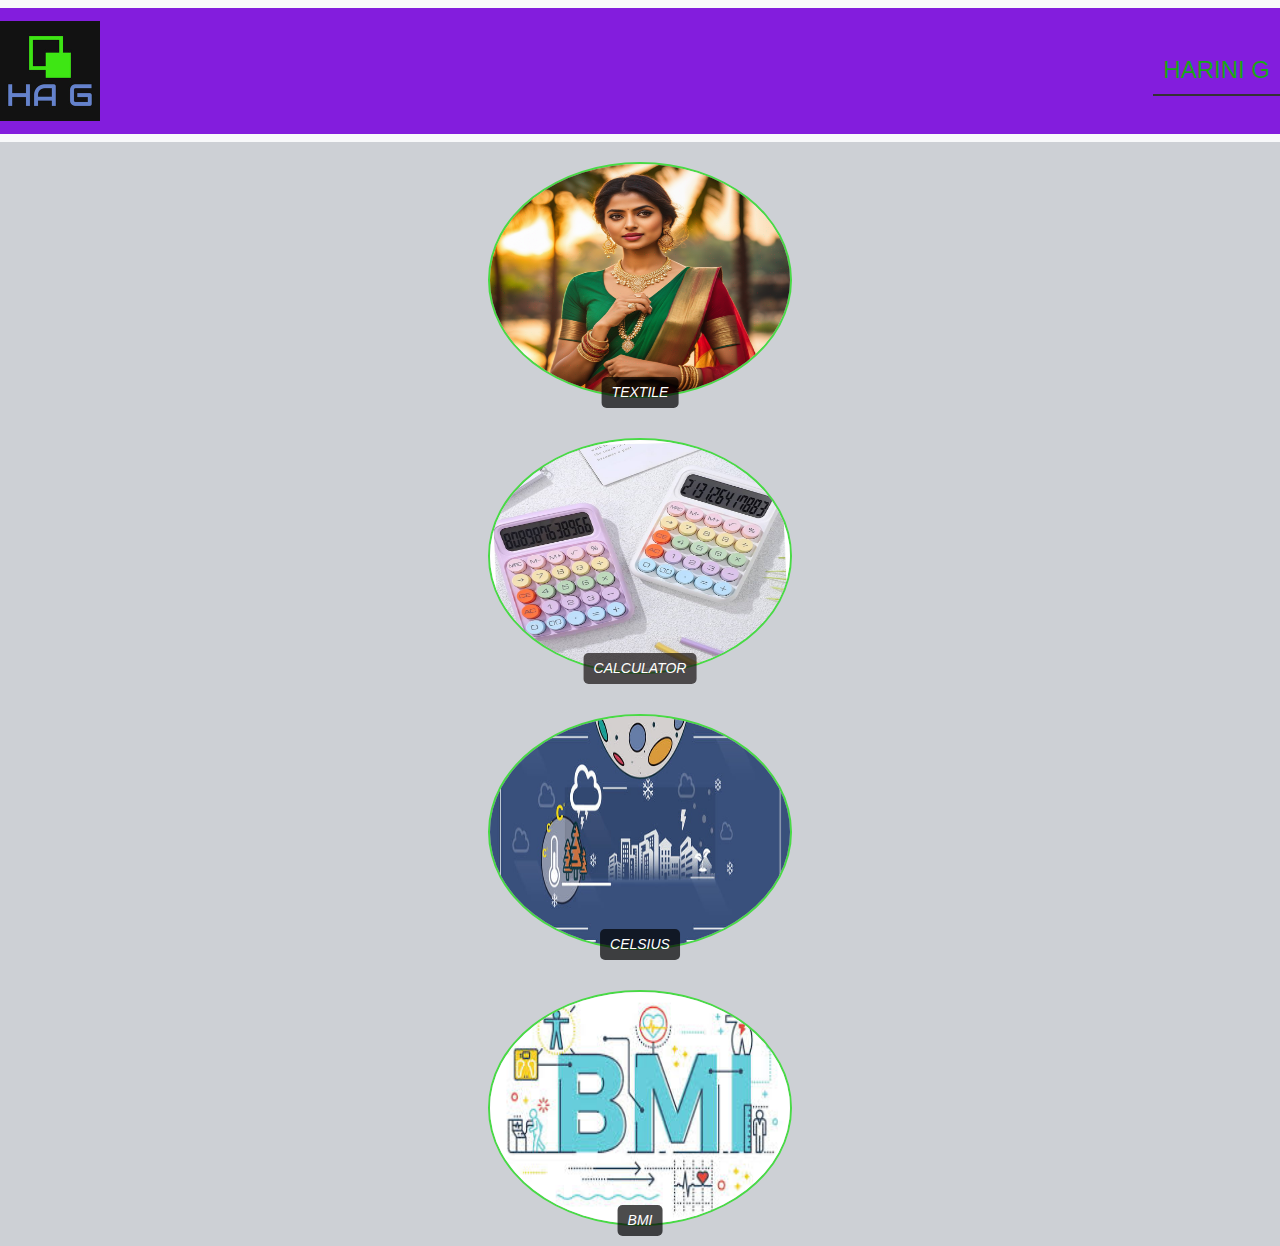
<file: index.html>
<!DOCTYPE html>
<html lang="en">
<head>
    <meta charset="UTF-8">
    <meta name="viewport" content="width=device-width, initial-scale=1.0">
  <link href="https://cdn.jsdelivr.net/npm/bootstrap@5.3.1/dist/css/bootstrap.min.css" rel="stylesheet">
  <script src="https://cdn.jsdelivr.net/npm/bootstrap@5.3.1/dist/js/bootstrap.bundle.min.js"></script>
  <link rel="preconnect" href="https://fonts.googleapis.com">
    <link rel="preconnect" href="https://fonts.gstatic.com" crossorigin>
    <link  href="https://fonts.googleapis.com/css2?family=leckerli+one& family=Montserrat:wght@300;400;500;600;700;800;900&display=swap" rel="stylesheet">
  
    <link rel="stylesheet" href="style.css">
    <title>Document</title>
</head>
<body>
  <nav class="navbar navbar-expand-sm bg-light navbar-light">
    <div class="navbar">
      <a class="navbar-brand" href="">
        <img src="./images/logo1.jpeg" alt="Logo" style="width:100px;" >
      </a>
      <h1 class="styled-heading">harini g</h1>
    </div>
  </nav>

<section class="items">

  <div class="item4">
    <a href="./pages/web/index.html">
    <button class="calculator-button2">
      <img src="./images/saree.png" class="rounded-circle" alt="Cinque Terre" width="304" height="236"> 
    <span class="image2-text"><i>TEXTILE</i></span>
    </button>
    </a>
  </div>

  <div class="item1">
    <a href="./pages/calculator/index.html">  
      <button class="calculator-button">
          <img src="./images/calc.jpg" class="rounded-circle" alt="Calculator" width="304" height="236">
        <span class="image-text"><i>CALCULATOR</i></span>
      </button>
    </a>
</div>

<div class="item2">
  <a href="./pages/Cels/index.html">
  <button class="calculator-button1">
    <img src="./images/celsius.jpg" class="rounded-circle" alt="Cinque Terre" width="304" height="236">
  <span class="image1-text"><i>CELSIUS</i></span>
  </button>
  </a>
</div>

<div class="item3">
  <a href="./pages/BMI/index.html">
  <button class="calculator-button2">
  <img src="./images/bimimage.jpeg" class="rounded-circle" alt="Cinque Terre" width="304" height="236"> 
  <span class="image2-text"><i>BMI</i></span>
  </button>
  </a>
</div>

</section>
</file>
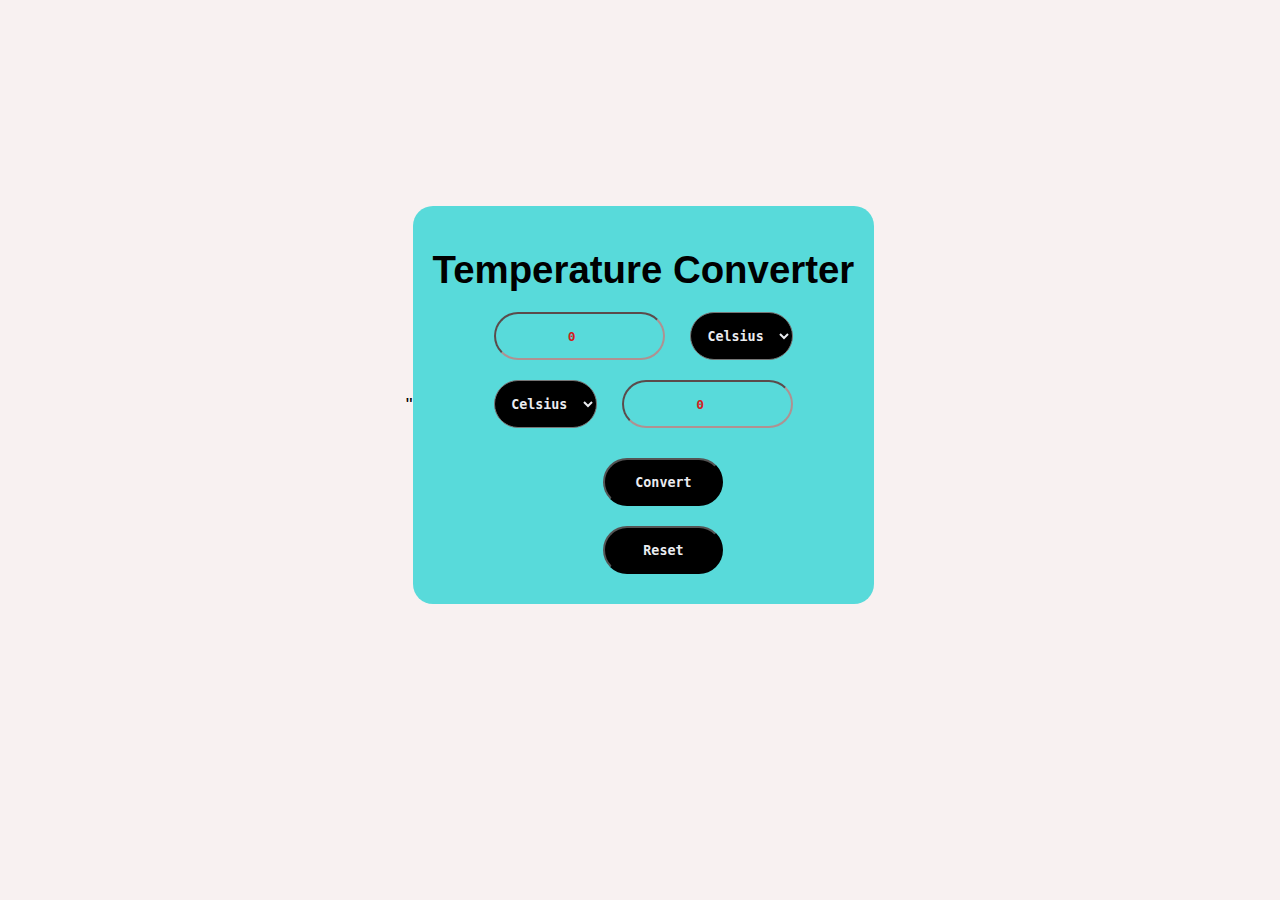
<file: pages/index.html>
<!DOCTYPE html>
<html>
<head>
    <title>fahren to cel</title>
    <link rel="stylesheet" type="text/css" href="style.css">
    <link rel="stylesheet" href="https://cdnjs.cloudflare.com/ajax/libs/font-awesome/5.15.4/css/all.min.css"/>"
</head>
<body>
    <div class="box">
    <i class="fa-solid fa-temperature-high"></i>
    <h1>Temperature Converter</h1>
    
    <div>
        <input type="number" class="value" value="0" />
        <select class="unit1">
          <option value="c">Celsius</option>
          <option value="f">Fahrenheit</option>
          <option value="k">Kelvin</option>
        </select>
      </div>

       <div> 
        <select class="unit2">
          <option value="c">Celsius</option>
          <option value="f">Fahrenheit</option>
          <option value="k">Kelvin</option>
        </select>
        <input type="number" class="result" value="0" readonly />
      </div>
      <div class="buttons">
        
          <button type="submit" onclick="check()">Convert</button>
        <div>
          <button class="reset" type="reset" onclick="reset()">Reset</button>
        </div>
      </div>
    </div>

    
    <script src="script.js"></script>
    </div>
</body>
</html>
</file>
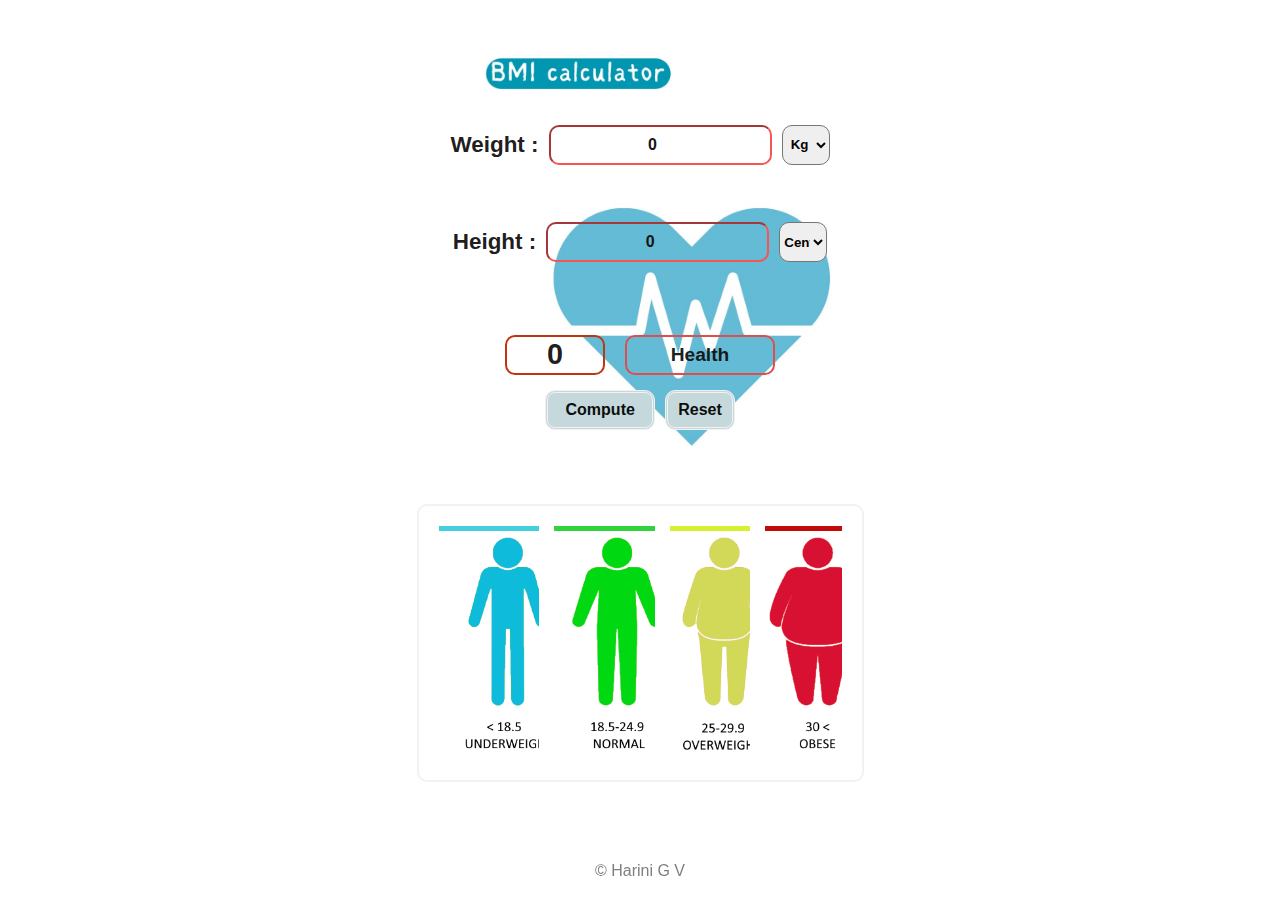
<file: pages/BMI/index.html>
<!DOCTYPE html>
<html lang="en">
  <head>
    <meta charset="UTF-8" />
    <meta name="viewport" content="width=device-width, initial-scale=1.0" />
  
    <link rel="stylesheet" href="style.css" />
  </head>
  <body class="bmi">
  <div class="background-image"></div>
    <div class="box" id="box">
    
      <h1></h1>

      <div class="weight">
        <h3>Weight :</h3>
        <input type="number" class="wt" value="0" />
        <select class="unit1">
          <option value="kg">Kg</option>
          <option value="lb">Pounds</option>
        </select>
      </div>

      <div class="height">
        <h3>Height :</h3>
        <input type="number" class="ht" value="0" />
        <select class="unit2">
          <option value="cm">Centimeters</option>
          <option value="m">Meters</option>
          <option value="f">Feet</option>
          <option value="i">Inches</option>
        </select>
      </div>

      <div class="computation">
        <div class="result"><h2 id="result">0</h2></div>
        <div class="resultWord" id="resultWord">
          <p id="resultWordP">Health</p>
        </div>
        <div class="butWord">
          <div class="buttons">
            <i class="fa-sharp fa-solid fa-child"></i>
            <button type="submit" onclick="compute()">Compute</button>
            <button class="reset" type="reset" onclick="reset()">Reset</button>
          </div>
        </div>
      </div>
    </div>
  
    <section class="information">
      <div class="uw">
        <h5></h5>
        <p></p>
      </div>

      <div class="nrm">
        <h5></h5>
        <p></p>
      </div>

      <div class="ov">
        <h5></h5>
        <p></p>
      </div>

      <div class="ob">
        <h5></h5>
        <p></p>
      </div>  
    </section>
  </div>  
    <div class="footer">
      <a
        class="copyright"
        target="_blank"
        href="https://Harini-gv.github.io/"
        >&#169; Harini G V</a
      >
    </div>
  </body>
  <script src="script.js"></script>
</html>
</file>
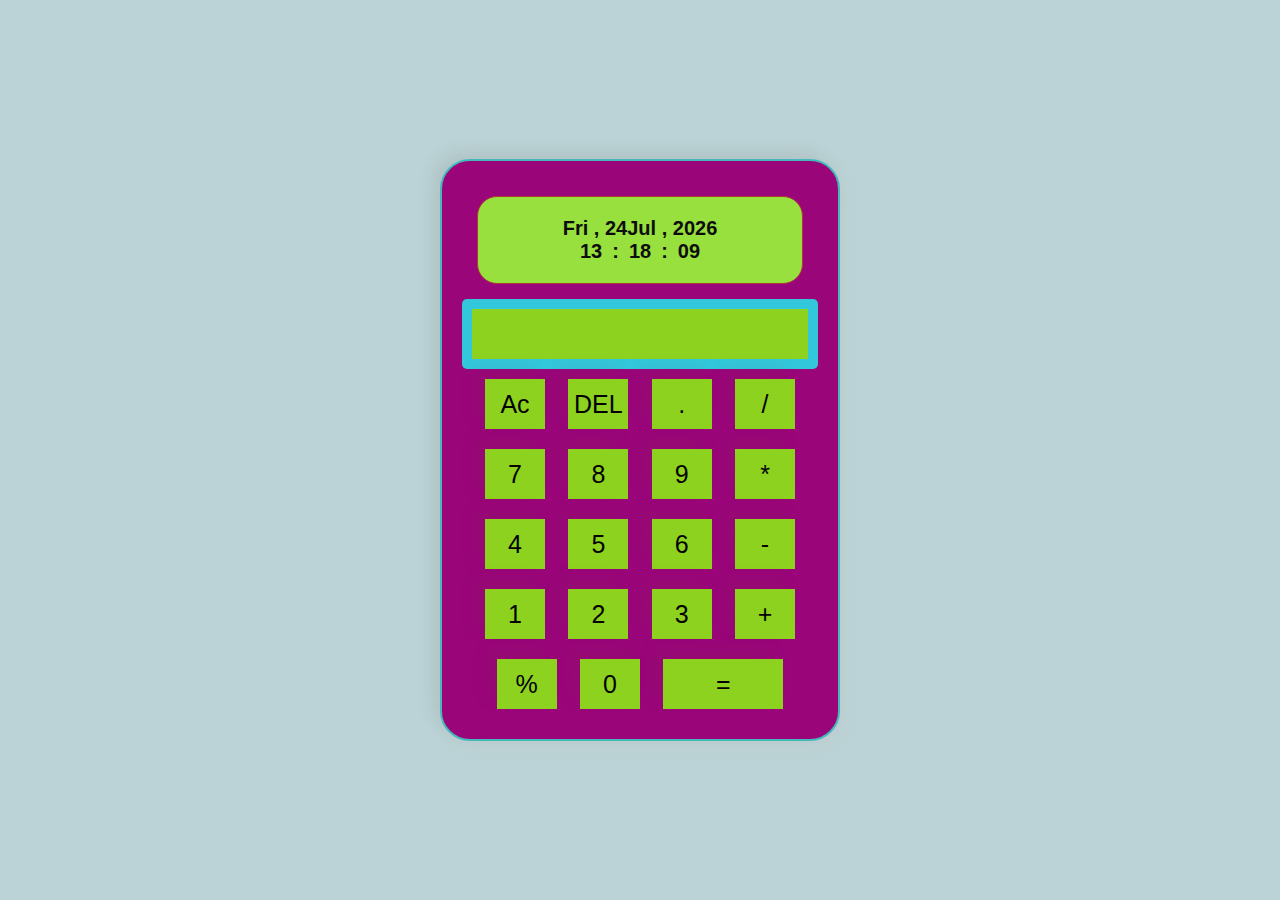
<file: pages/calculator/index.html>
<!DOCTYPE html>
<html lang="en">
<head>
    <meta charset="UTF-8">
    <meta name="viewport" content="width=device-width, initial-scale=1.0">
    <title>Document</title>
    <link rel="stylesheet" href="style.css">
</head>
<body>
    <div class=" container">
        <div class="calculator">
            <form>
            <p id="demo"></p>
            <div class="clock">
                <div id="Date">Monday  20 September  2023</div>
                <ul>
                    <li id="hours">05</li>
                    <li id="point">:</li>
                    <li id="min">20</li>
                    <li id="point">:</li>
                    <li id="sec">30</li>
                </ul>
            </div>
                <div class="display">
                    <input type="text" name="display">
                </div>
                <div class="dis1">
                    <input type="button" value="Ac" onclick="display.value = '' ">
                    <input type="button" value="DEL" onclick="display.value = display.value.toString().slice(0,-1)">
                    <input type="button" value="." onclick="display.value += '.' ">
                    <input type="button" value="/" onclick="display.value += '/' ">
                </div>
                <div class="dis2">
                    <input type="button" value="7" onclick="display.value += '7' ">
                    <input type="button" value="8" onclick="display.value += '8' ">
                    <input type="button" value="9" onclick="display.value += '9' ">
                    <input type="button" value="*" onclick="display.value += '*' ">
                </div>
                <div class="dis3">
                    <input type="button" value="4" onclick="display.value += '4' ">
                    <input type="button" value="5" onclick="display.value += '5' ">
                    <input type="button" value="6" onclick="display.value += '6' ">
                    <input type="button" value="-" onclick="display.value += '-' ">
                </div>
                <div class="dis4">
                    <input type="button" value="1" onclick="display.value += '1' ">
                    <input type="button" value="2" onclick="display.value += '2' ">
                    <input type="button" value="3" onclick="display.value += '3' ">
                    <input type="button" value="+" onclick="display.value += '+' ">
                </div>
                <div class="dis5">
                    <input type="button" value="%" onclick="display.value += '%' ">
                    <input type="button" value="0" onclick="display.value += '0' ">
                    <input type="button" value="=" onclick="display.value = eval(display.value)" class="equ" >
                </div>
            </form>
        </div>
    </div>    


    <script src="script.js"></script>
</body>
</html>
</file>
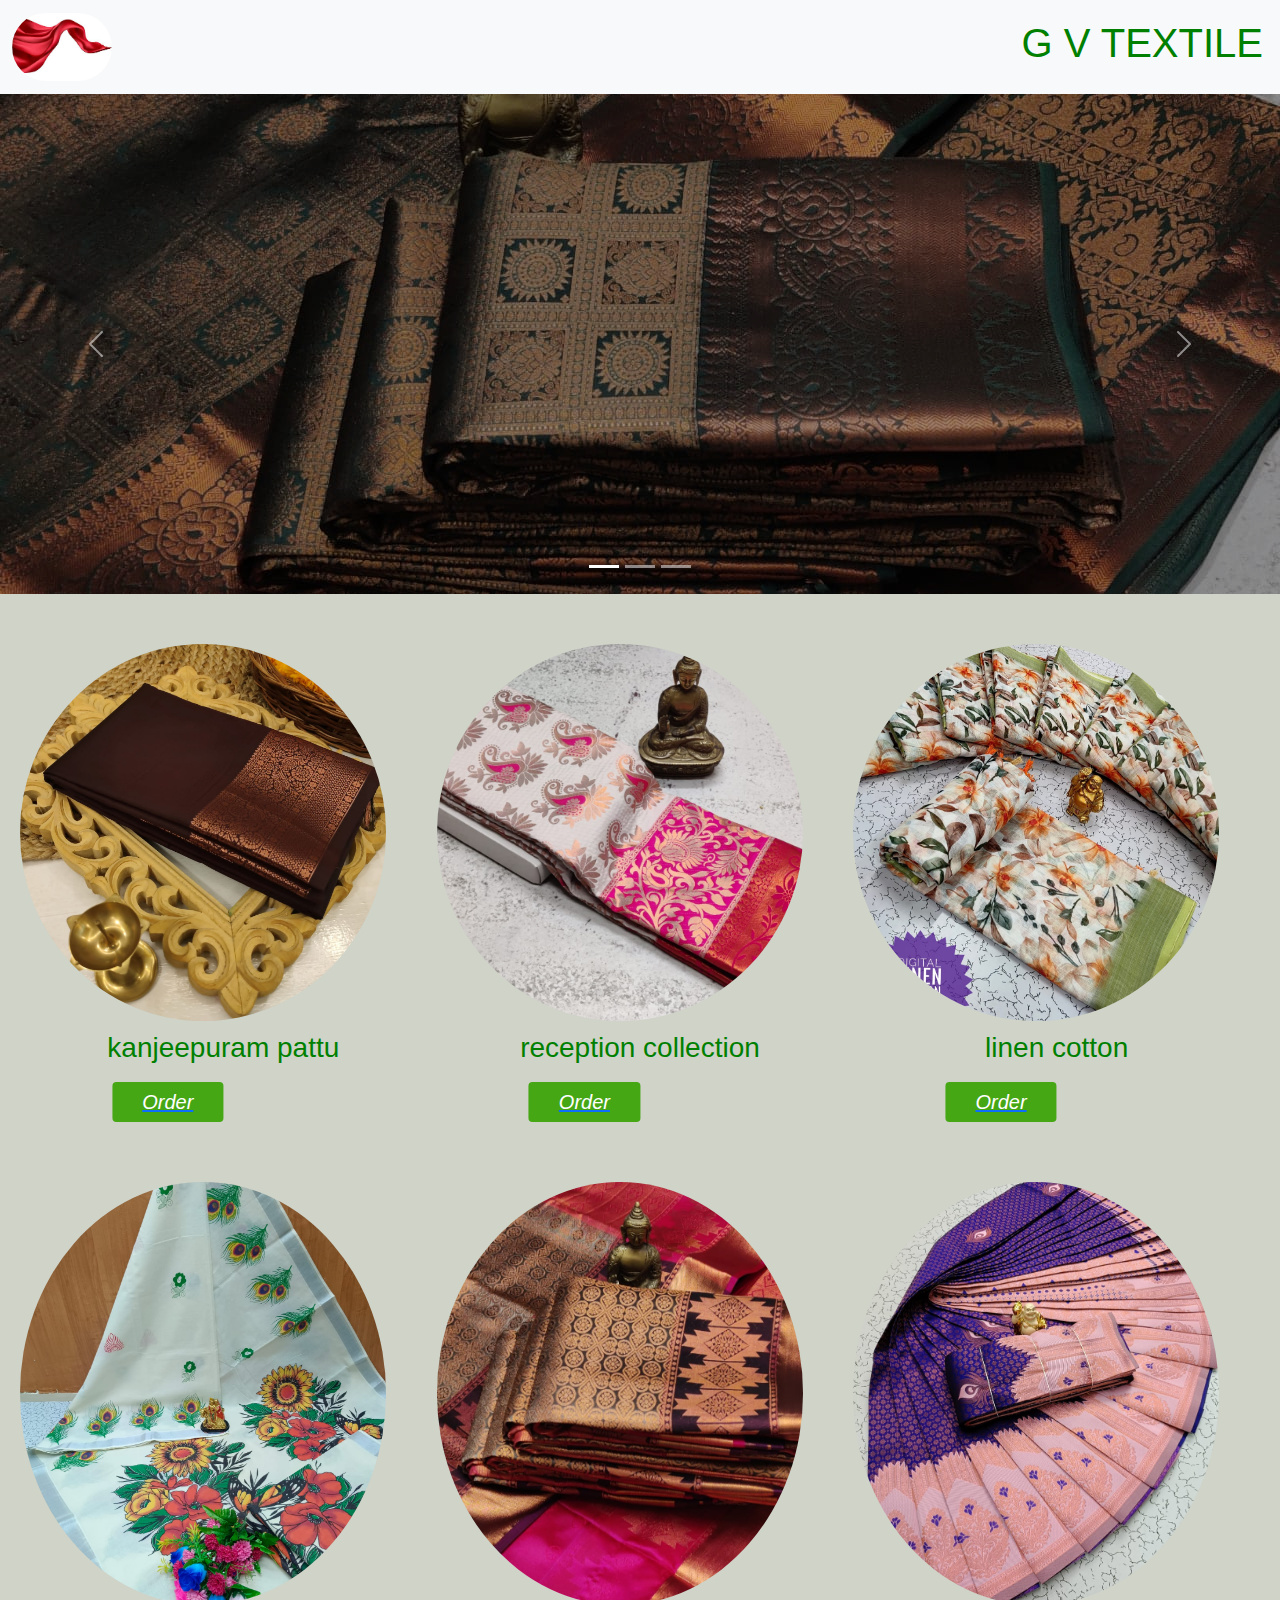
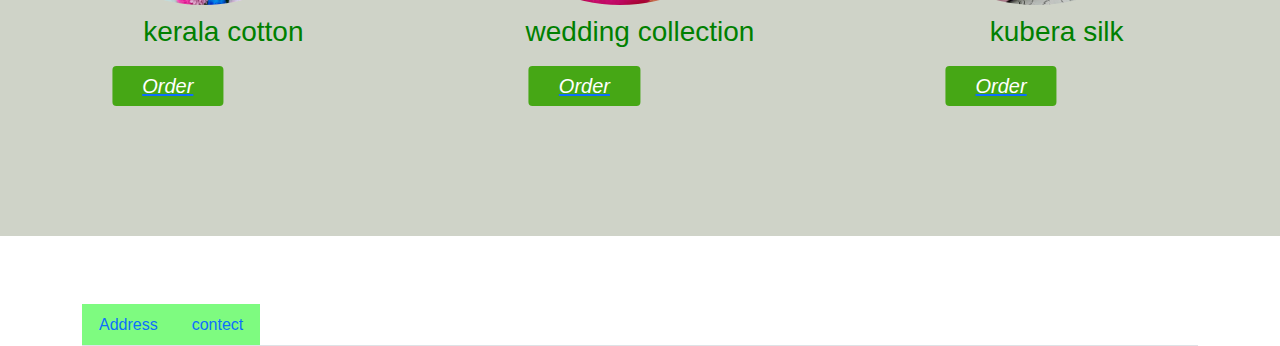
<file: pages/web/index.html>
<!DOCTYPE html>
<html lang="en">
<head>
    <meta charset="UTF-8">
    <meta name="viewport" content="width=device-width, initial-scale=1.0">
  <link href="https://cdn.jsdelivr.net/npm/bootstrap@5.3.1/dist/css/bootstrap.min.css" rel="stylesheet">
  <script src="https://cdn.jsdelivr.net/npm/bootstrap@5.3.1/dist/js/bootstrap.bundle.min.js"></script>
  <link rel="preconnect" href="https://fonts.googleapis.com">
    <link rel="preconnect" href="https://fonts.gstatic.com" crossorigin>
    <link  href="https://fonts.googleapis.com/css2?family=leckerli+one& family=Montserrat:wght@300;400;500;600;700;800;900&display=swap" rel="stylesheet">
  
    <link rel="stylesheet" href="style.css">
    <title></title>
</head>
<body>


<nav class="navbar navbar-expand-sm bg-light navbar-light">
    <div class="container-fluid">
      <a class="navbar-brand" href="">
        <img src="./images/logo1.jpeg" alt="Logo" style="width:100px;" class="rounded-pill">
      </a>
      <h1>      G V TEXTILE           </h1> 
    </div>
  </nav>
<div id="demo" class="carousel slide" data-bs-ride="carousel">

    <!-- Indicators/dots -->
    <div class="carousel-indicators">
      <button type="button" data-bs-target="#demo" data-bs-slide-to="0" class="active"></button>
      <button type="button" data-bs-target="#demo" data-bs-slide-to="1"></button>
      <button type="button" data-bs-target="#demo" data-bs-slide-to="2"></button>
    </div>
    
    <!-- The slideshow/carousel -->
    <div class="carousel-inner">
      <div class="carousel-item active c-item">
        <img src="./images/green2.jpg" alt="" class="d-block w-80 c-img">
      </div>
      <div class="carousel-item c-item">
        <img src="./images/WhatsApp Image 2023-09-21 at 17.09.34.jpg" alt="" class="d-block w-80 c-img">
      </div>
      <div class="carousel-item c-item">
        <img src=" ./images/cotton.png.jpg " alt="" class="d-block w-80 c-img">
      </div>
    </div>
   
    <!-- Left and right controls/icons -->
    <button class="carousel-control-prev" type="button" data-bs-target="#demo" data-bs-slide="prev">
      <span class="carousel-control-prev-icon"></span>
    </button>
    <button class="carousel-control-next" type="button" data-bs-target="#demo" data-bs-slide="next">
      <span class="carousel-control-next-icon"></span> 
    </button>
  </div>
  

<section class="items">
  
  <div class="item">
    <img src="./images/merun.jpg" class="rounded-circle" alt="Cinque Terre" width="304" height="236"> 
      <h3>kanjeepuram pattu</h3>
      <a href="https://chat.whatsapp.com/I2FtOz8J34gJ9K1e9v6crc">  
        <button> 
          <span class="text"><i>Order</i></span>
        </button>
      </a>
  </div>
  <div class="item">
    <img src="./images/rosesaree.jpg" class="rounded-circle" alt="Cinque Terre" width="304" height="236"> 
      <h3>reception collection </h3>
      <a href="https://chat.whatsapp.com/I2FtOz8J34gJ9K1e9v6crc">  
        <button> 
          <span class="text"><i>Order</i></span>
        </button>
      </a>
  </div>
  <div class="item">
    <img src="./images/cotton.png.jpg" class="rounded-circle" alt="Cinque Terre" width="304" height="236"> 
      <h3>linen cotton</h3>
      <a href="https://chat.whatsapp.com/I2FtOz8J34gJ9K1e9v6crc">  
        <button> 
          <span class="text"><i>Order</i></span>
        </button>
      </a>
  </div><div class="item">
    <img src="./images/keralacotton.jpg" class="rounded-circle" alt="Cinque Terre" width="304" height="236"> 
      <h3>kerala cotton</h3>
      <a href="https://chat.whatsapp.com/I2FtOz8J34gJ9K1e9v6crc">  
        <button> 
          <span class="text"><i>Order</i></span>
        </button>
      </a>
  </div>
  <div class="item">
  <img src="./images/allself10..jpg" class="rounded-circle" alt="Cinque Terre" width="304" height="236"> 
  <h3>wedding collection</h3>
  <a href="https://chat.whatsapp.com/I2FtOz8J34gJ9K1e9v6crc">  
    <button> 
      <span class="text"><i>Order</i></span>
    </button>
  </a>
  </div>
<div class="item">
  <img src="./images/violet5.jpg" class="rounded-circle" alt="Cinque Terre" width="304" height="236"> 
  <h3>kubera silk</h3>
  <a href="https://chat.whatsapp.com/I2FtOz8J34gJ9K1e9v6crc">  
    <button> 
      <span class="text"><i>Order</i></span>
    </button>
  </a>
  
</section>


<div class="container mt-3">
  <h2></h2>
  <br>
  <!-- Nav tabs -->
  <ul class="nav nav-tabs" role="tablist">
    <li class="nav-item">
      <a class="nav-link" data-bs-toggle="tab" href="#menu1">Address</a>
    </li>
    <li class="nav-item">
      <a class="nav-link" data-bs-toggle="tab" href="#menu2">contect</a>
    </li>
  </ul>

  <!-- Tab panes -->
  <div class="tab-content">
    <div id="menu1" class="container tab-pane fade"><br>
      <h3>Adderss</h3>
      <img src="./images/contect.jpg" alt="Paris" width="100%" height="300">
    </div>
    <div id="menu2" class="container tab-pane fade"><br>
      <h3>contect</h3>
      <img src="./images/contect1.jpg" alt="Paris" width="100%" height="300">

    </div>
  </div>
</div>


</body>
</html>
</file>
<file: style.css>
*{
    margin: 0;
    padding: 0;
    font-family: sans-serif;
    box-sizing: border-box;
}
body{
    margin: 0;
    padding: 0;
    box-sizing: border-box;
    background-color: #cdd0d5;
    min-height: 100vh;
    margin:0;
    padding: 0;
    font-family: 'Roboto', serif;
}
.navbar {
  width: 100%;
  background-color: #7605dae7;
  overflow: auto;
}
.styled-heading {
  
  font-family:'Lucida Sans', 'Lucida Sans Regular', 'Lucida Grande', 'Lucida Sans Unicode', Geneva, Verdana, sans-serif;
  color: #1aa517; /* Adjust the color as needed */
  font-size: 24px; /* Adjust the font size as needed */
  margin: 0; /* Remove default margin */
  padding: 10px; /* Add padding for spacing */
  text-transform: uppercase; /* Convert text to uppercase */
  border-bottom: 2px solid #333; /* Add a bottom border */
  font-style: normal;
}

.item1 {
    text-align: center;
  }
  
  .calculator-button {
    position: relative;
    border: none;
    background: none;
    cursor: pointer;
    padding: 0;
  }
  
  .calculator-button img {
    border-radius: 100%;
    display: block;
    border: 2px solid rgb(72, 218, 69);
  }
  
  .image-text {
    position: absolute;
    bottom: 10px;
    left: 50%;
    transform: translateX(-50%);
    background-color: rgba(21, 16, 16, 0.7);
    color: white;
    padding: 5px 10px;
    border-radius: 5px;
    font-size: 14px;
  }
  .item2 {
    text-align: center;
  }
  
  .calculator-button1 {
    position: relative;
    border: none;
    background: none;
    cursor: pointer;
    padding: 0;
  }
  
  .calculator-button1 img {
    border-radius: 50%;
    display: block;
    border: 2px solid rgb(72, 218, 69);
  }
  
  .image1-text {
    position: absolute;
    bottom: 10px;
    left: 50%;
    transform: translateX(-50%);
    background-color: rgba(0, 0, 0, 0.7);
    color: white;
    padding: 5px 10px;
    border-radius: 5px;
    font-size: 14px;
  }
  .item3 {
    text-align: center;
  }
    
  .calculator-button2 {
    position: relative;
    border: none;
    background: none;
    cursor: pointer;
    padding: 0;
  }
    
  .calculator-button2 img {
    border-radius: 50%;
    display: block;
    border: 2px solid rgb(72, 218, 69);
  }
    
  .image2-text {
    position: absolute;
    bottom: 10px;
    left: 50%;
    transform: translateX(-50%);
    background-color: rgba(0, 0, 0, 0.7);
    color: white;
    padding: 5px 10px;
    border-radius: 5px;
    font-size: 14px;
  }
  .item4 {
    text-align: center;
  }
    
  .calculator-button3 {
    position: relative;
    border: none;
    background: none;
    cursor: pointer;
    padding: 0;
  }
    
  .calculator-button3 img {
    border-radius: 50%;
    display: block;
    border: 2px solid rgb(72, 218, 69);
  }
    
  .image3-text {
    position: absolute;
    bottom: 10px;
    left: 50%;
    transform: translateX(-50%);
    background-color: rgba(0, 0, 0, 0.7);
    color: white;
    padding: 5px 10px;
    border-radius: 5px;
    font-size: 14px;
  }
  
.items button{
    padding:20px;
    gap: 10px;
}
.item1 img:hover{
    transform: scale(1.07);
}
.item2 img:hover{
    transform: scale(1.07);
}
.item3 img:hover{
    transform: scale(1.07);
}
.item4 img:hover{
    transform: scale(1.07);
}
@media screen and (max-width: 320px) { 
  body { 
      margin:0; padding: 0; font-family: 'Roboto', serif; 
}

#logo{ display: none; } 
}
@media screen and (max-width: 1000px )
{
    .items{
        grid-template-columns: repeat(2, 1fr);
    }
}
@media screen and (max-width: 768px )
{
    .items{
        grid-template-columns: repeat(1, 1fr);
    }
}
@media screen and (max-width: 100px )
{
    .c-img{
        grid-template-columns: repeat(2, 1fr);
    }
}
</file>
<file: pages/style.css>
* {
    box-sizing: border-box;
    margin: 0;
    padding: 0;
  }
    
  body {
    display: flex;
    justify-content: center;
    align-items: center;
    font-family: sans-serif;
    font-size: larger;
    width: 100%;
    height: 90vh;
    background-color: rgb(248, 241, 241);
    color: black;
  }
  h1 {
    padding: 10px;
    color: black;
  }
  
  .box {
    border: solid 2px var(--boderColor);
    border-radius: 20px;
    padding: 10px;
    display: flex;
    flex-direction: column;
    justify-content: space-around;
    align-items: center;
  
    background-color:  rgba(82, 217, 217, 0.966);
  }
  
  
  input,
  select,
  button {
    font-family: monospace;
    border-radius: 100px;
    height: 3rem;
    margin: 10px;
    text-align: center;
    font-weight: bold;
    background-color: black;
    color: rgb(235, 236, 240);
  }
  button {
    width: fit-content;
    padding: 10px;
    width: 120px;
    cursor: pointer;
  }
  .buttons{
    width: fit-content;
    padding: 10px;
    width: 120px;
    cursor: pointer;
  }
  input {
    font-size: medium;
    background: inherit;
    border-color: rgb(175, 145, 145);
    color: rgb(209, 31, 31);
    font-weight: bold;
  }
  .footer {
    text-align: center;
    align-items: center;
    position: fixed;
    width: 100%;
    color: gray;
    bottom: 0;
    font-size: 1rem;
    text-align: center;
    padding: 10px;
    display: flex;
    justify-content: center;
    align-items: center;
  
    margin-bottom: 10px;
  }
</file>
<file: pages/BMI/style.css>
@import url('https://fonts.googleapis.com/css2?family=Anta&family=Kode+Mono:wght@400..700&display=swap');
* {
  box-sizing: border-box;
  margin: 0;
  padding: 0;
}

/*:root {
  --underWeight: #0000ff;
  --normal: #008000;
  --overWeight: #ff0000;

  --bgColor: hsl(0, 0%, 7%);
  --navBgColor: hsl(240, 2%, 12%);
  --borderColor: #6bf8ff;
  --textColor: #d6d6d6;
  --headColor: white;
  --headClick: #7fffd4;
  --headOver: grey;
}
*/

body.bmi {
  display: flex;
  flex-wrap: wrap;
  flex-direction: column;
  justify-content: center;
  align-items: center;
  font-family: sans-serif;
  font-size: larger;
  width: 100%;
  height: 90vh;
  color: rgba(18, 16, 16, 0.958);
  
  
}

h1 {
  padding: 5px;
}

.weight,
.height {
  display: flex;
  flex-direction: row;
  justify-content: center;
  align-items: center;
  flex-wrap: wrap;
}

.weight h3,
.height h3 {
  padding: 5px;
}

.box {
  border-radius: 20px;
  padding: 10px;
  margin: 10px;
  margin-bottom: 15px;
  display: flex;
  flex-direction: column;
  justify-content: space-around;
  align-items: center;
  background-image: url('./image.png.jpg');
  background-size: cover;
  background-repeat: no-repeat;
  width: 430px;
  height: 50vh;
}

input,
select,
button {
  font-family: inherit;
  border-radius: 10px;
  height: 2.5rem;
  margin: 5px;
  text-align: center;
  font-weight: bold;
}
select {
  width: 3rem;
}

.buttons {
  display: flex;
  flex-direction: row;
  justify-content: center;
  align-items: center;


}

button {

  padding: 10px;
  width: 110px;
  font-size: 1rem;
  border: 3px double rgb(244, 241, 241);
  display: flex;
  justify-content: center;
  align-items: center;
  color: rgb(12, 14, 14);
  background-color: rgb(197, 216, 220);
}


button:active {
  filter: brightness(0.9);
}
input {
  font-size: medium;
  background: inherit;
  border-color: rgb(248, 84, 84);
  color: rgb(22, 19, 19);
  font-weight: bold;
  flex: 1 1 7rem;
}

.result {
  border: 2px solid rgb(189, 54, 16);
  border-radius: 10px;
  width: 100px;
  height: 40px;
  display: flex;
  align-items: center;
  justify-content: center;
  margin: 10px

  
}

.computation {
  display: flex;
  justify-content: center;
  flex-wrap: wrap;
  margin: 10px;
  
}


.resultWord {
  border: 2px solid rgb(225, 76, 76);
  border-radius: 10px;
  width: 150px;
  height: 40px;
  display: flex;
  justify-content: center;
  align-items: center;
  margin: 10px;
  text-align: center;

}

.butWord {
  display: list-item none;
}

.information {
  display: flex;
  justify-content:center;
  align-items:center;
  text-align:unset;
  gap: 15px;
  border: 2px solid rgb(239, 243, 244);
  border-radius: 10px;
  margin: 10px;
  padding: 20px;
}


.information p {
  font-size: medium;
  font-weight: bolder;
}

.uw {
  color: rgba(44, 168, 198, 0.958);
  border-top: 5px solid rgb(69, 207, 222);
  background-image: url('./image1.png');
  background-size: cover;
  width: 100px;
  height: 26vh;
  
  
  
}
.nrm {
border-top: 5px solid rgb(48, 211, 59);
background-image: url('./image2.png');
background-size: cover;
width: 101px;
height: 26vh;




}
.ov {
  border-top: 5px solid rgb(215, 241, 49);
  background-image: url('./image3.png');
background-size: cover;
width: 80px;
height: 26vh;



  
}
.ob {
border-top: 5px solid rgb(194, 12, 12);
background-image: url('./image4.png');
background-size: cover;
width: 77px;
height: 26vh;
}

.resultWord p {
  font-weight: bold;

}


.footer {
  text-align: center;
  align-items: center;
  position: fixed;
  width: 100%;
  color: white;
  bottom: 0;
  font-size: 1rem;
  text-align: center;
  padding: 10px;
  color: gray;
  margin-bottom: 10px;
}

.reset {
  width: min-content;
}

.copyright {
  color: gray;
  letter-spacing: 0;
  text-decoration: none;
}
</file>
<file: pages/calculator/style.css>
*{
    margin: 0;
    padding: 0;
    font-family: 'Poppins', sans-serif;
    box-sizing: border-box;

}
body{
   
    height: 100vh;
    display: flex;
    align-items: center;
    justify-content: center;
    font: bold 12px Arial, Helvetica, sans-serif;
    background-color: rgb(28, 171, 38);
}
.clock{
    border: 1px solid #ac3737;
    color: rgb(14, 13, 14);
    padding :20px;
    border-radius: 20px;
    margin: 15px;
    background-color: rgb(151, 224, 61);

}
#Date{
    font-size: 20px !important;
    text-align: center;

}

.clock ul{
    list-style: none;
    display: flex;
    font-size: 20px;
    justify-content: center;
    gap: 10px;
}

.container{
    width: 100%;
    height: 100vh;
    background: #bbd3d6;
    display: flex;
    align-items: center;
    justify-content: center;
    text-align: center;
}
.calculator{
    background: #9a057a;
    padding: 20px;
    border-radius: 30px;
    color: #8dd21f;
    box-shadow: -8px -8px 15px rgba(101, 75, 75, 0.1),5px 5px 15px rgba(202, 188, 188, 0.2);
    margin: 10px;
    border: 2px solid rgb(68, 185, 187);
    margin-left: 100px;
    min-width: 400px;
    max-width: 200px;
    margin: 0 auto; 
}
p {
    text-align: center;
    font-size: 80px;
    margin-top: 0px;
  }
.calculator form input{
    border: 0;
    outline: 0;
    width: 60px;
    height: 50px;
    
    box-shadow: -10px -10px 15px rgba(114, 60, 60, 0.1);
    background: transparent;
    font-size: 25px;
    color: #020202;
    cursor: pointer;
    margin: 10px;
    background-color: #8dd21f;
    
}
.calculator form input:hover{
    box-shadow: 5px 5px 15px rgba(23, 241, 41, 0.2);
    border-radius: 50px;
    
}
form .display{
    display: flex;
    justify-content: flex-end;
    font-size: 5px ;
    border-radius: 5px;
    background-color: rgb(51, 199, 219);

}
form .display input{
    text-align: right;
    flex: 1;
    font-size: 45px;
    box-shadow: none;
}
form input.equ{
    width: 120px;
}
@media (min-width: 400px) {
    .calculator {
        /* Adjust styles for larger screens */
        max-width: 200px; /* Adjust the maximum width of the calculator */
        margin: 0 auto; /* Center the calculator horizontally */
    }
}

/* Media query for screens larger than 900px */
@media (min-width: 900px) {
    .calculator {
        /* Further adjustments for larger screens */
        max-width: 600px; /* Adjust the maximum width of the calculator */
    }
}
</file>
<file: pages/web/style.css>
*{
    margin: 0;
    padding: 0;
    font-family: sans-serif;
    box-sizing: border-box;
}
h1{
    
    text-align: center;
    color: green;
    padding: 5px;

}

h2{
    text-align: center;
    color: green;
    padding: 10px;
}
h3{
    text-align: center;
    color: green;
    padding: 10px;
}

nav{
    background-color: rgb(195, 206, 195);
    display: grid;
    place-items: center;

}
nav ul{
    list-style-type: none;
}

.c-img{
    height: 500px;
    width: 100%;
    object-fit: cover;
    filter: brightness(0.6);
}
.items{
    display: grid;
    grid-template-columns: repeat(3, 1fr);
    padding: 50px 20px;
    grid-column-gap: 10px;
    background: rgb(207, 211, 200);

    
}
.item img{
    height: 70%;
    width: 90%;
    object-fit: cover;
    cursor: pointer;
    transition: 0.2% ease;
    
}
.a-img{
    height: 500px;
    width: 100%;
    object-fit: cover;
    filter: brightness(1.0);
}
.item img:hover{
    transform: scale(1.04);
}
.item h4{
    padding: 5px;
    text-align: center;
}
.item button{
    
    padding: 5px 30px;
    border: none;
    outline: none;
    transform: translateX(-50%);
    background-color: rgb(70, 167, 21);
    color:white;
    cursor: pointer;
    border-radius: 4px;
    font-size: 20px;
    display: block;
    margin: 0 auto;
}

/*.item button:hover{
    transform: scale(1.08);
}*/


div li{
    background-color: rgb(126, 251, 128);
    display: grid;
    place-items: center;
    

}
@media screen and (max-width: 1000px )
{
    .items{
        grid-template-columns: repeat(2, 1fr);
    }
}
@media screen and (max-width: 768px )
{
    .items{
        grid-template-columns: repeat(1, 1fr);
    }
}
@media screen and (max-width: 100px )
{
    .c-img{
        grid-template-columns: repeat(2, 1fr);
    }
}
</file>
